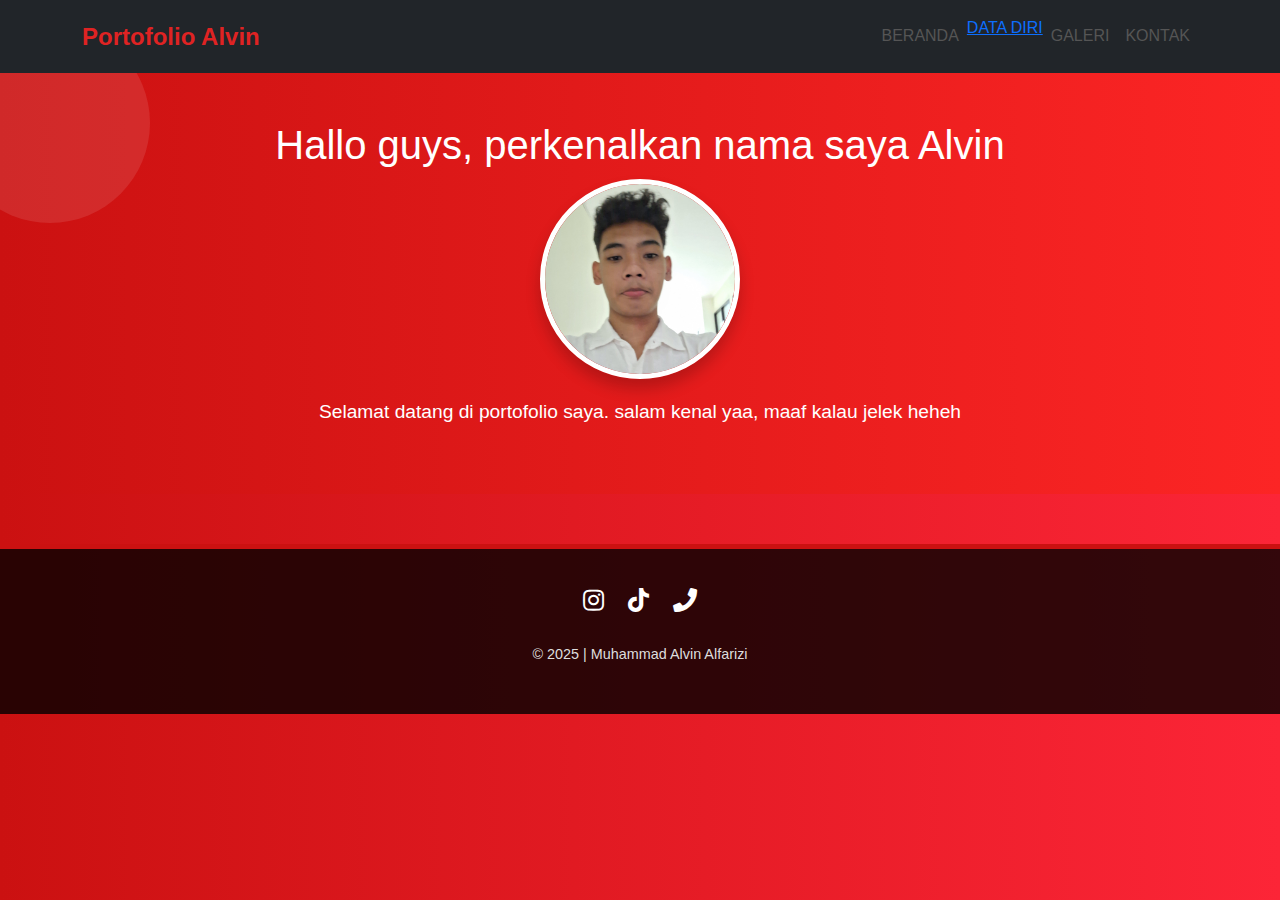
<file: index.html>
<!DOCTYPE html>
<html lang="id">
<head>
    <meta charset="UTF-8">
    <meta name="viewport" content="width=device-width, initial-scale=1.0">
    <title>Portofolio Saya</title>
    <link href="https://cdn.jsdelivr.net/npm/bootstrap@5.3.0-alpha1/dist/css/bootstrap.min.css" rel="stylesheet">
    <link rel="stylesheet" href="style.css">
    <link href="https://cdnjs.cloudflare.com/ajax/libs/font-awesome/5.15.4/css/all.min.css" rel="stylesheet">

</head>
<body>
    <nav class="navbar navbar-expand-lg navbar-dark bg-dark">
        <div class="container">
            <a class="navbar-brand" href="#">Portofolio Alvin</a>
            <button class="navbar-toggler" type="button" data-bs-toggle="collapse" data-bs-target="#navbarNav" aria-controls="navbarNav" aria-expanded="false" aria-label="Toggle navigation">
                <span class="navbar-toggler-icon"></span>
            </button>
            <div class="collapse navbar-collapse" id="navbarNav">
                <ul class="navbar-nav ms-auto">
                    <li class="nav-item">
                        <a class="nav-link" href="index.html">BERANDA</a>
                    </li>
                    <li class="nav-item">
                        <a class="na-link active" href="about.html">DATA DIRI</a>
                    </li>
                    <li class="nav-item">
                        <a class="nav-link" href="gallery.html">GALERI</a>
                    </li>
                    <li class="nav-item">
                        <a class="nav-link" href="contact.html">KONTAK</a>
                    </li>
                </ul>
            </div>
        </div>
    </nav>

    <section class="hero text-center text-white bg-primary py-5">
        <div class="container">
            <h1>Hallo guys, perkenalkan nama saya Alvin</h1>
            <img src="image/foto profil.jpg" class="img-fluid rounded-circle mb-3" alt="Foto Profil" style="width: 200px; height: 200px;">
            <p>Selamat datang di portofolio saya. salam kenal yaa, maaf kalau jelek heheh</p>
        </div>
    </section>
    <footer class="footer">
        <div class="container text-center">
            <div class="social-links">
                <a href="https://www.instagram.com/allvinalfa?igsh=OGF2aTJ1aTFqbjBr" target="_blank">
                    <i class="fab fa-instagram"></i>
                </a>
                <a href="https://www.tiktok.com/@hoyalvin?_t=ZS-8styAar2nGj&_r=1" target="_blank">
                    <i class="fab fa-tiktok"></i>
                </a>
                <a href="https://wa.me/+6285679171844">
                    <i class="fas fa-phone"></i>
                </a>
            </div>
            <p>&copy; 2025 | Muhammad Alvin Alfarizi</p>
        </div>
    </footer>

    <script src="https://cdn.jsdelivr.net/npm/bootstrap@5.3.0-alpha1/dist/js/bootstrap.bundle.min.js"></script>
</body>
</html>
</file>
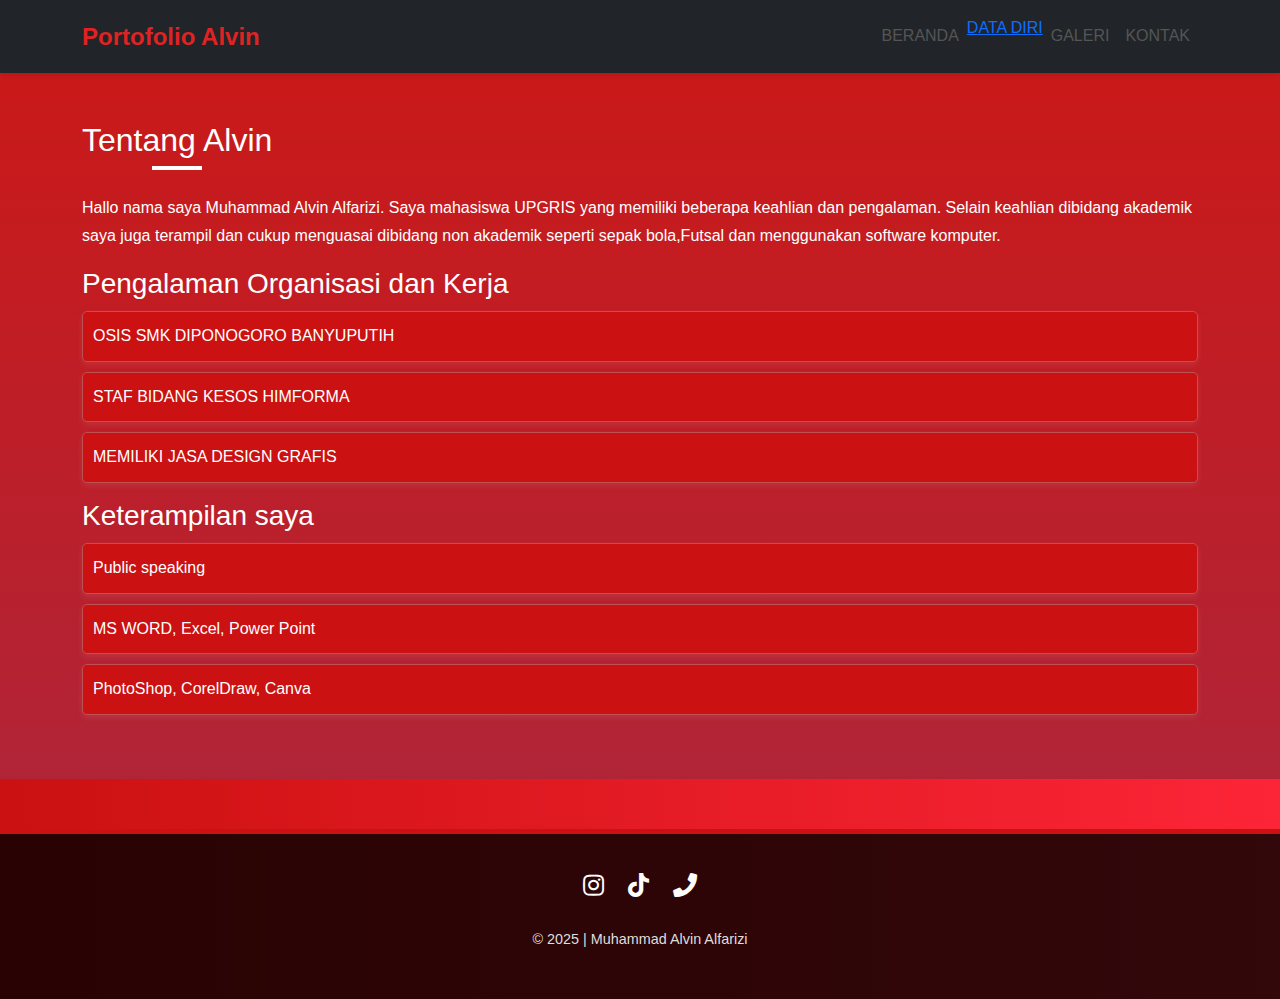
<file: about.html>
<!DOCTYPE html>
<html lang="id">
<head>
    <meta charset="UTF-8">
    <meta name="viewport" content="width=device-width, initial-scale=1.0">
    <title>Tentang saya</title>
    <link href="https://cdn.jsdelivr.net/npm/bootstrap@5.3.0-alpha1/dist/css/bootstrap.min.css" rel="stylesheet">
    <link rel="stylesheet" href="style.css">
    <link href="https://cdnjs.cloudflare.com/ajax/libs/font-awesome/5.15.4/css/all.min.css" rel="stylesheet">
    
</head>
<body>
    <nav class="navbar navbar-expand-lg navbar-dark bg-dark">
        <div class="container">
            <a class="navbar-brand" href="#">Portofolio Alvin</a>
            <button class="navbar-toggler" type="button" data-bs-toggle="collapse" data-bs-target="#navbarNav" aria-controls="navbarNav" aria-expanded="false" aria-label="Toggle navigation">
                <span class="navbar-toggler-icon"></span>
            </button>
            <div class="collapse navbar-collapse" id="navbarNav">
                <ul class="navbar-nav ms-auto">
                    <li class="nav-item">
                        <a class="nav-link" href="index.html">BERANDA</a>
                    </li>
                    <li class="nav-item">
                        <a class="na-link active" href="about.html">DATA DIRI</a>
                    </li>
                    <li class="nav-item">
                        <a class="nav-link" href="gallery.html">GALERI</a>
                    </li>
                    <li class="nav-item">
                        <a class="nav-link" href="contact.html">KONTAK</a>
                    </li>
                </ul>
            </div>
        </div>
    </nav>

    <section class="about py-5">
        <div class="container">
            <h2 class="text-center mb-4">Tentang Alvin</h2>
            <p>Hallo nama saya Muhammad Alvin Alfarizi. Saya mahasiswa UPGRIS yang memiliki beberapa keahlian dan pengalaman. Selain keahlian dibidang akademik saya juga terampil dan cukup menguasai dibidang non akademik seperti sepak bola,Futsal dan menggunakan software komputer. </p>
            <h3>Pengalaman Organisasi dan Kerja</h3>
            <ul>
                <li>OSIS SMK DIPONOGORO BANYUPUTIH</li>
                <li>STAF BIDANG KESOS HIMFORMA</li>
                <li>MEMILIKI JASA DESIGN GRAFIS</li>
            </ul>
            <h3>Keterampilan saya</h3>
            <ul>
                <li>Public speaking</li>
                <li>MS WORD, Excel, Power Point</li>
                <li>PhotoShop, CorelDraw, Canva</li>
            </ul>
        </div>
    </section>
    <footer class="footer">
        <div class="container text-center">
            <div class="social-links">
                <a href="https://www.instagram.com/allvinalfa?igsh=OGF2aTJ1aTFqbjBr" target="_blank">
                    <i class="fab fa-instagram"></i>
                </a>
                <a href="https://www.tiktok.com/@hoyalvin?_t=ZS-8styAar2nGj&_r=1" target="_blank">
                    <i class="fab fa-tiktok"></i>
                </a>
                <a href="https://wa.me/+6285679171844">
                    <i class="fas fa-phone"></i>
                </a>
            </div>
            <p>&copy; 2025 | Muhammad Alvin Alfarizi </p>
        </div>
    </footer>

    <script src="https://cdn.jsdelivr.net/npm/bootstrap@5.3.0-alpha1/dist/js/bootstrap.bundle.min.js"></script>
</body>
</html>
</file>
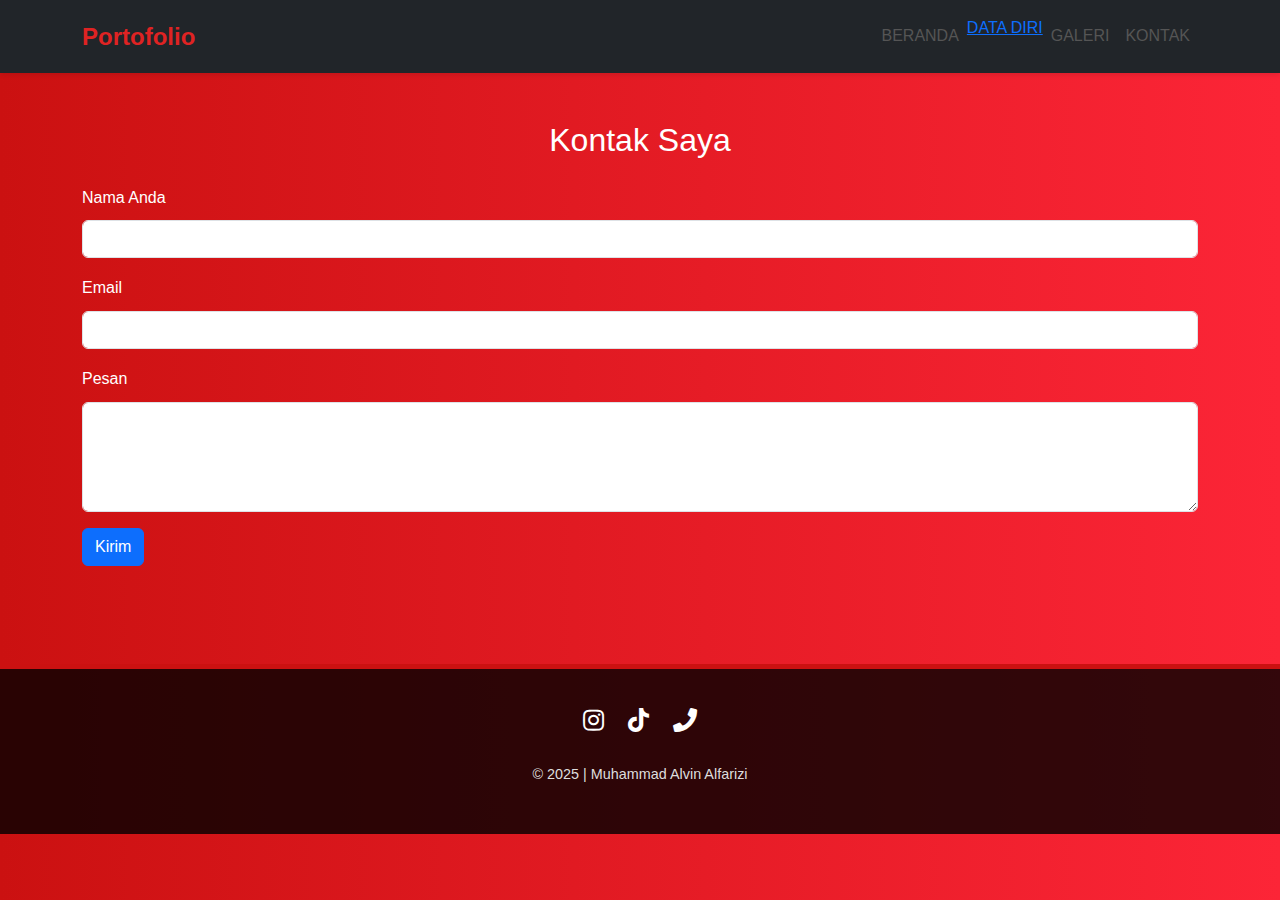
<file: contact.html>
<!DOCTYPE html>
<html lang="id">
<head>
    <meta charset="UTF-8">
    <meta name="viewport" content="width=device-width, initial-scale=1.0">
    <title>Kontak Saya</title>
    <link href="https://cdn.jsdelivr.net/npm/bootstrap@5.3.0-alpha1/dist/css/bootstrap.min.css" rel="stylesheet">
    <link rel="stylesheet" href="style.css">
    <link href="https://cdnjs.cloudflare.com/ajax/libs/font-awesome/5.15.4/css/all.min.css" rel="stylesheet">
</head>
<body>
    <nav class="navbar navbar-expand-lg navbar-dark bg-dark">
        <div class="container">
            <a class="navbar-brand" href="#">Portofolio </a>
            <button class="navbar-toggler" type="button" data-bs-toggle="collapse" data-bs-target="#navbarNav" aria-controls="navbarNav" aria-expanded="false" aria-label="Toggle navigation">
                <span class="navbar-toggler-icon"></span>
            </button>
            <div class="collapse navbar-collapse" id="navbarNav">
                <ul class="navbar-nav ms-auto">
                    <li class="nav-item">
                        <a class="nav-link" href="index.html">BERANDA</a>
                    </li>
                    <li class="nav-item">
                        <a class="na-link active" href="about.html">DATA DIRI</a>
                    </li>
                    <li class="nav-item">
                        <a class="nav-link" href="gallery.html">GALERI</a>
                    </li>
                    <li class="nav-item">
                        <a class="nav-link" href="contact.html">KONTAK</a>
                    </li>
                </ul>
            </div>
        </div>
    </nav>

    <section class="contact py-5">
        <div class="container">
            <h2 class="text-center mb-4">Kontak Saya</h2>
            <form action="submit_form.php" method="POST">
                <div class="mb-3">
                    <label for="name" class="form-label">Nama Anda</label>
                    <input type="text" class="form-control" id="name" name="name" required>
                </div>
                <div class="mb-3">
                    <label for="email" class="form-label">Email</label>
                    <input type="email" class="form-control" id="email" name="email" required>
                </div>
                <div class="mb-3">
                    <label for="message" class="form-label">Pesan</label>
                    <textarea class="form-control" id="message" name="message" rows="4" required></textarea>
                </div>
                <button type="submit" class="btn btn-primary">Kirim</button>
            </form>
        </div>
    </section>
    <footer class="footer">
        <div class="container text-center">
            <div class="social-links">
                <a href="https://www.instagram.com/allvinalfa?igsh=OGF2aTJ1aTFqbjBr" target="_blank">
                    <i class="fab fa-instagram"></i>
                </a>
                <a href="https://www.tiktok.com/@hoyalvin?_t=ZS-8styAar2nGj&_r=1" target="_blank">
                    <i class="fab fa-tiktok"></i>
                </a>
                <a href="https://wa.me/+6285679171844">
                    <i class="fas fa-phone"></i>
                </a>
            </div>
            <p>&copy; 2025 | Muhammad Alvin Alfarizi</p>
        </div>
    </footer>
    <script src="https://cdn.jsdelivr.net/npm/bootstrap@5.3.0-alpha1/dist/js/bootstrap.bundle.min.js"></script>
</body>
</html>
</file>
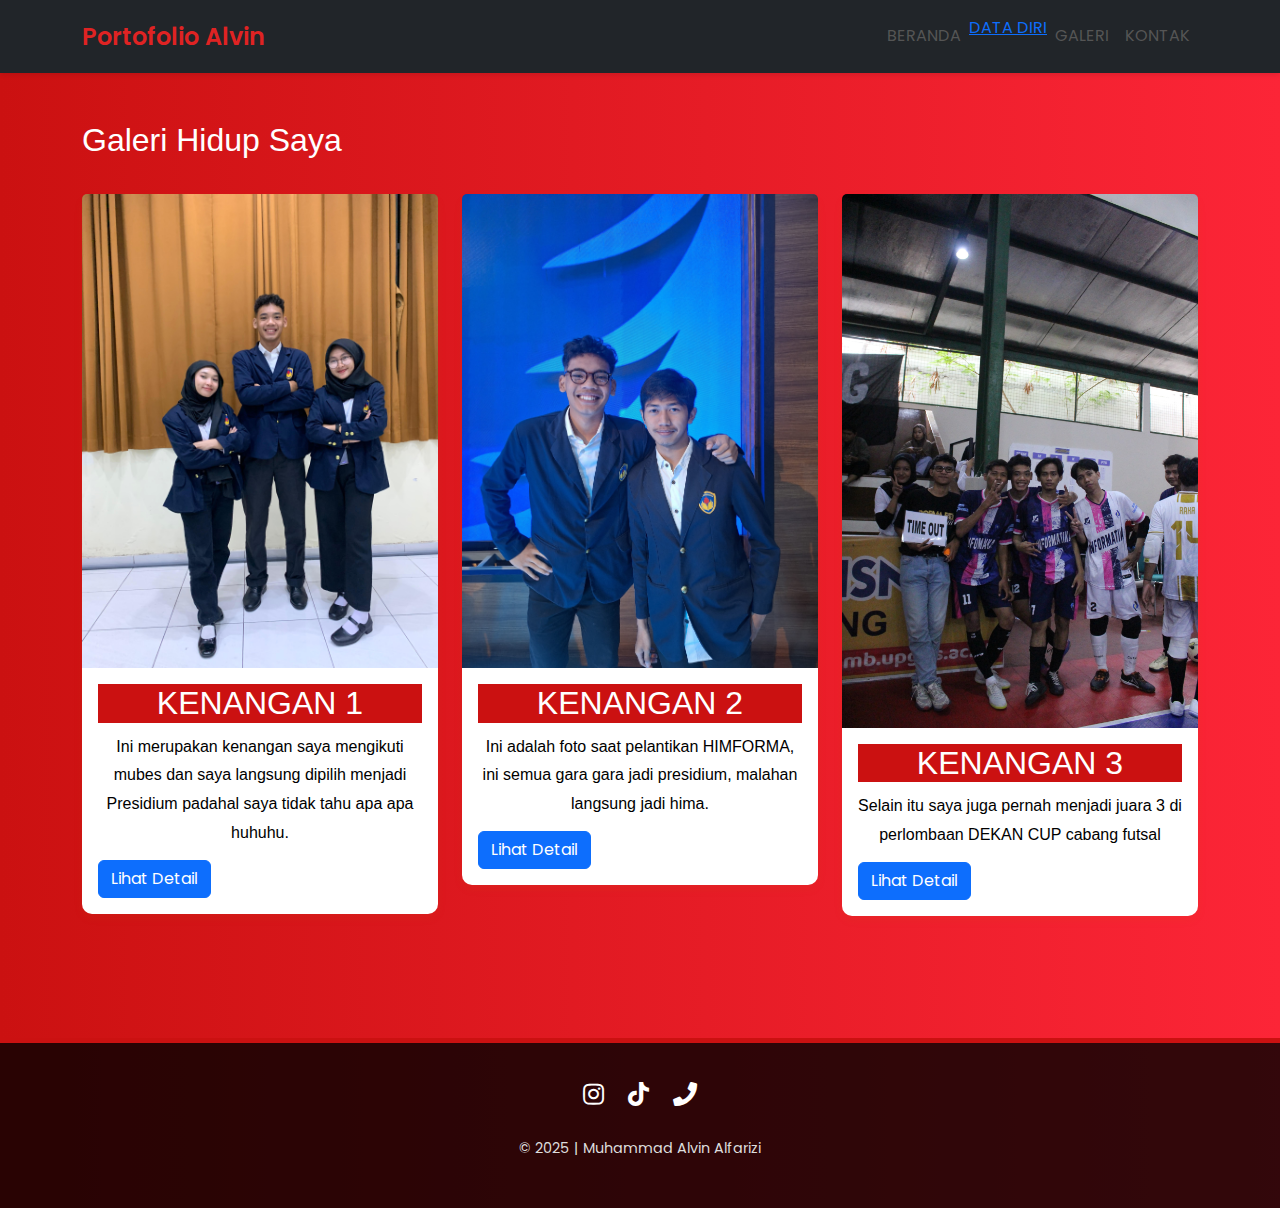
<file: gallery.html>
<!DOCTYPE html>
<html lang="id">
<head>
    <meta charset="UTF-8">
    <meta name="viewport" content="width=device-width, initial-scale=1.0">
    <title>Galeri Proyek</title>
    <link href="https://cdn.jsdelivr.net/npm/bootstrap@5.3.0-alpha1/dist/css/bootstrap.min.css" rel="stylesheet">
    <link rel="stylesheet" href="style.css">
    <link href="https://cdnjs.cloudflare.com/ajax/libs/font-awesome/5.15.4/css/all.min.css" rel="stylesheet">
    <link href="https://fonts.googleapis.com/css2?family=Poppins:wght@300;400;600&display=swap" rel="stylesheet">
</head>
</head>
<body>
    <nav class="navbar navbar-expand-lg navbar-dark bg-dark">
        <div class="container">
            <a class="navbar-brand" href="#">Portofolio Alvin </a>
            <button class="navbar-toggler" type="button" data-bs-toggle="collapse" data-bs-target="#navbarNav" aria-controls="navbarNav" aria-expanded="false" aria-label="Toggle navigation">
                <span class="navbar-toggler-icon"></span>
            </button>
            <div class="collapse navbar-collapse" id="navbarNav">
                <ul class="navbar-nav ms-auto">
                    <li class="nav-item">
                        <a class="nav-link" href="index.html">BERANDA</a>
                    </li>
                    <li class="nav-item">
                        <a class="na-link active" href="about.html">DATA DIRI</a>
                    </li>
                    <li class="nav-item">
                        <a class="nav-link" href="gallery.html">GALERI</a>
                    </li>
                    <li class="nav-item">
                        <a class="nav-link" href="contact.html">KONTAK</a>
                    </li>
                </ul>
            </div>
        </div>
    </nav>

    <section class="gallery py-5">
        <div class="container">
            <h2 class="text-center mb-4">Galeri Hidup Saya</h2>
            <div class="row">
                <div class="col-md-4 mb-4">
                    <div class="card">
                        <img src="image/mubes.jpg" class="card-img-top" alt="Proyek 1">
                        <div class="card-body">
                            <h5 class="card-title">KENANGAN 1</h5>
                            <p class="card-text">Ini merupakan kenangan saya mengikuti mubes dan saya langsung dipilih menjadi Presidium padahal saya tidak tahu apa apa huhuhu.</p>
                            <a href="project-details.html" class="btn btn-primary">Lihat Detail</a>
                        </div>
                    </div>
                </div>
                <div class="col-md-4 mb-4">
                    <div class="card">
                        <img src="image/pelantikan.jpg" class="card-img-top" alt="Proyek 2">
                        <div class="card-body">
                            <h5 class="card-title">KENANGAN 2</h5>
                            <p class="card-text">Ini adalah foto saat pelantikan HIMFORMA, ini semua gara gara jadi presidium, malahan langsung jadi hima.</p>
                            <a href="project-details.html" class="btn btn-primary">Lihat Detail</a>
                        </div>
                    </div>
                </div>
                <div class="col-md-4 mb-4">
                    <div class="card">
                        <img src="image/dekan cup.jpg" class="card-img-top" alt="Proyek 3">
                        <div class="card-body">
                            <h5 class="card-title">KENANGAN 3</h5>
                            <p class="card-text">Selain itu  saya juga pernah menjadi juara 3 di perlombaan DEKAN CUP cabang futsal</p>
                            <a href="project-details.html" class="btn btn-primary">Lihat Detail</a>
                        </div>
                    </div>
                </div>
            </div>
        </div>
    </section>
    <footer class="footer">
        <div class="container text-center">
            <div class="social-links">
                <a href="https://www.instagram.com/allvinalfa?igsh=OGF2aTJ1aTFqbjBr" target="_blank">
                    <i class="fab fa-instagram"></i>
                </a>
                <a href="https://www.tiktok.com/@hoyalvin?_t=ZS-8styAar2nGj&_r=1" target="_blank">
                    <i class="fab fa-tiktok"></i>
                </a>
                <a href="https://wa.me/+6285679171844">
                    <i class="fas fa-phone"></i>
                </a>
            </div>
            <p>&copy; 2025 | Muhammad Alvin Alfarizi</p>
        </div>
    </footer>
    

    <script src="https://cdn.jsdelivr.net/npm/bootstrap@5.3.0-alpha1/dist/js/bootstrap.bundle.min.js"></script>
</body>
</html>
</file>
<file: style.css>
body {
    font-family: 'Poppins', sans-serif;
    line-height: 1.8;
    background-color: #e4dddd;
    margin: 0;
    padding: 0;
    color: #333;
}

.navbar {
    box-shadow: 0px 2px 5px rgba(0, 0, 0, 0.1);
}

.navbar-brand {
    font-size: 1.5rem;
    font-weight: bold;
    color: #df2323 !important;
}

.nav-link {
    color: #555 !important;
    transition: color 0.3s;
}

.nav-link:hover {
    color: #df2323 !important;
}

.hero {
    background: linear-gradient(to right, #cb1111, #fc2525);
    color: rgb(255, 255, 255);
    text-align: center;
    padding: 100px 20px;
    position: relative;
    overflow: hidden;
}

.hero::before {
    content: "";
    position: absolute;
    top: -50px;
    left: -50px;
    width: 200px;
    height: 200px;
    background: rgba(255, 255, 255, 0.1);
    border-radius: 50%;
    animation: float 6s infinite linear;
}

.hero img {
    border: 5px solid rgb(255, 255, 255);
    border-radius: 50%;
    width: 200px;
    height: 200px;
    object-fit: cover;
    box-shadow: 0 10px 15px rgba(0, 0, 0, 0.2);
}

.hero h1 {
    font-size: 2.5rem;
    margin-bottom: 10px;
}

.hero p {
    font-size: 1.2rem;
}

.btn-primary {
    background-color: #cb1111
    border: none;
    transition: all 0.3s;
}

.btn-primary:hover {
    background-color: #cb1111;
    box-shadow: 0 4px 10px rgba(0, 0, 0, 0.2);
}

.about {
    padding: 50px 20px;
    background: linear-gradient(to bottom, #ca1919, #b12437);
}

.about h2 {
    text-align: center;
    font-size: 2rem;
    margin-bottom: 20px;
    color: #ffffff;
    position: relative;
    display: inline-block;
    padding-bottom: 10px;
    font-family:'Franklin Gothic Medium', 'Arial Narrow', Arial, sans-serif;
}

.about h2::after {
    content: "";
    position: absolute;
    bottom: 0;
    left: 50%;
    transform: translateX(-50%);
    width: 50px;
    height: 4px;
    background: #ffffff;
}

.about ul {
    list-style: none;
    padding: 0;
}

.about ul li {
    margin: 10px 0;
    padding: 10px;
    background-color: #cb1111;
    border: 1px solid #be5151;
    border-radius: 5px;
    box-shadow: 0 3px 6px rgba(233, 213, 213, 0.1);
}

.gallery .card {
    border: none;
    border-radius: 10px;
    box-shadow: 0 4px 8px rgba(201, 90, 16, 0.1);
    transition: transform 0.3s ease, box-shadow 0.3s ease;
}

.gallery .card:hover {
    transform: translateY(-10px);
    box-shadow: 0 8px 15px rgba(182, 60, 60, 0.2);
}
.gallery h2{
    text-align: center;
    font-size: 2rem;
    margin-bottom: 20px;
    color: #ffffff;
    position: relative;
    display: inline-block;
    padding-bottom: 10px;
    font-family:'Franklin Gothic Medium', 'Arial Narrow', Arial, sans-serif;
}
.gallery p{
    text-align: center;
    margin-bottom: 2px;
    color: #000000;
    position: relative;
    display: inline-block;
    padding-bottom: 10px;
    font-family:Arial, Helvetica, sans-serif;
}
.gallery h5{
    text-align: center;
    font-size: 2rem;
    margin-bottom: 10px;
    color: #ffffff;
    background-color: #cb1111;
    font-family: 'Gill Sans', 'Gill Sans MT', Calibri, 'Trebuchet MS', sans-serif;
}

.footer {
    background: linear-gradient(to bottom, rgba(82, 61, 62, 0.9), rgba(252, 37, 48, 0.9));
    color: #fff3f3;
    padding: 30px 0;
    margin-top: 50px;
    border-top: 5px solid #cb1111;
    text-align: center;
}

.footer .social-links {
    margin-bottom: 20px;
}

.footer .social-links a {
    display: inline-block;
    margin: 0 10px;
    color: #e2dddd;
    font-size: 2rem;
    text-decoration: none;
    transition: transform 0.3s, color 0.3s;
}

.footer .social-links a:hover {
    transform: scale(1.2);
    color: #ffffff;
}

.footer p {
    font-size: 0.9rem;
    color: #ddd;
    margin-top: 10px;
}

@media (max-width: 768px) {
    .footer .social-links a {
        margin: 0 5px;
        font-size: 1.8rem;
    }
}

body {
    font-family: 'Poppins', sans-serif;
    margin: 0;
    padding: 0;
    background: linear-gradient(to right, #cb1111, #fc2537);
    color: white;
}

.navbar {
    background: rgba(0, 0, 0, 0.7);
    padding: 10px 20px;
    display: flex;
    justify-content: center;
}

.navbar-brand {
    color: white;
    text-decoration: none;
    font-weight: 600;
    font-size: 1.5rem;
}

.project-details {
    padding: 50px 20px;
    text-align: center;
}

.project-intro h1 {
    font-size: 2.5rem;
    margin-bottom: 10px;
    color: #ffffff;
}

.project-intro p {
    font-size: 1rem;
    color: #ffffff;
}

.project-gallery {
    display: grid;
    grid-template-columns: repeat(auto-fit, minmax(250px, 1fr));
    gap: 20px;
    padding: 20px;
}

.gallery-item {
    position: relative;
    overflow: hidden;
    border-radius: 10px;
    box-shadow: 0 10px 15px rgba(0, 0, 0, 0.3);
    transition: transform 0.3s ease;
}

.gallery-item:hover {
    transform: scale(1.05);
}

.gallery-item img {
    width: 100%;
    display: block;
    border-radius: 10px;
}

.gallery-item .overlay {
    position: absolute;
    top: 0;
    left: 0;
    width: 100%;
    height: 100%;
    background: rgba(0, 0, 0, 0.7);
    color: rgb(204, 185, 185);
    display: flex;
    justify-content: center;
    align-items: center;
    opacity: 0;
    transition: opacity 0.3s ease;
    border-radius: 10px;
    text-align: center;
    padding: 10px;
}

.gallery-item:hover .overlay {
    opacity: 1;
}

.footer {
    background: rgba(0, 0, 0, 0.8);
    color: white;
    padding: 30px 0;
    text-align: center;
}

.footer .social-links a {
    color: white;
    font-size: 1.5rem;
    margin: 0 10px;
    text-decoration: none;
    transition: color 0.3s ease, transform 0.3s ease;
}

.footer .social-links a:hover {
    color: #ffffff;
    transform: scale(1.2);
}

.footer p {
    font-size: 0.9rem;
    margin-top: 10px;
}
</file>
